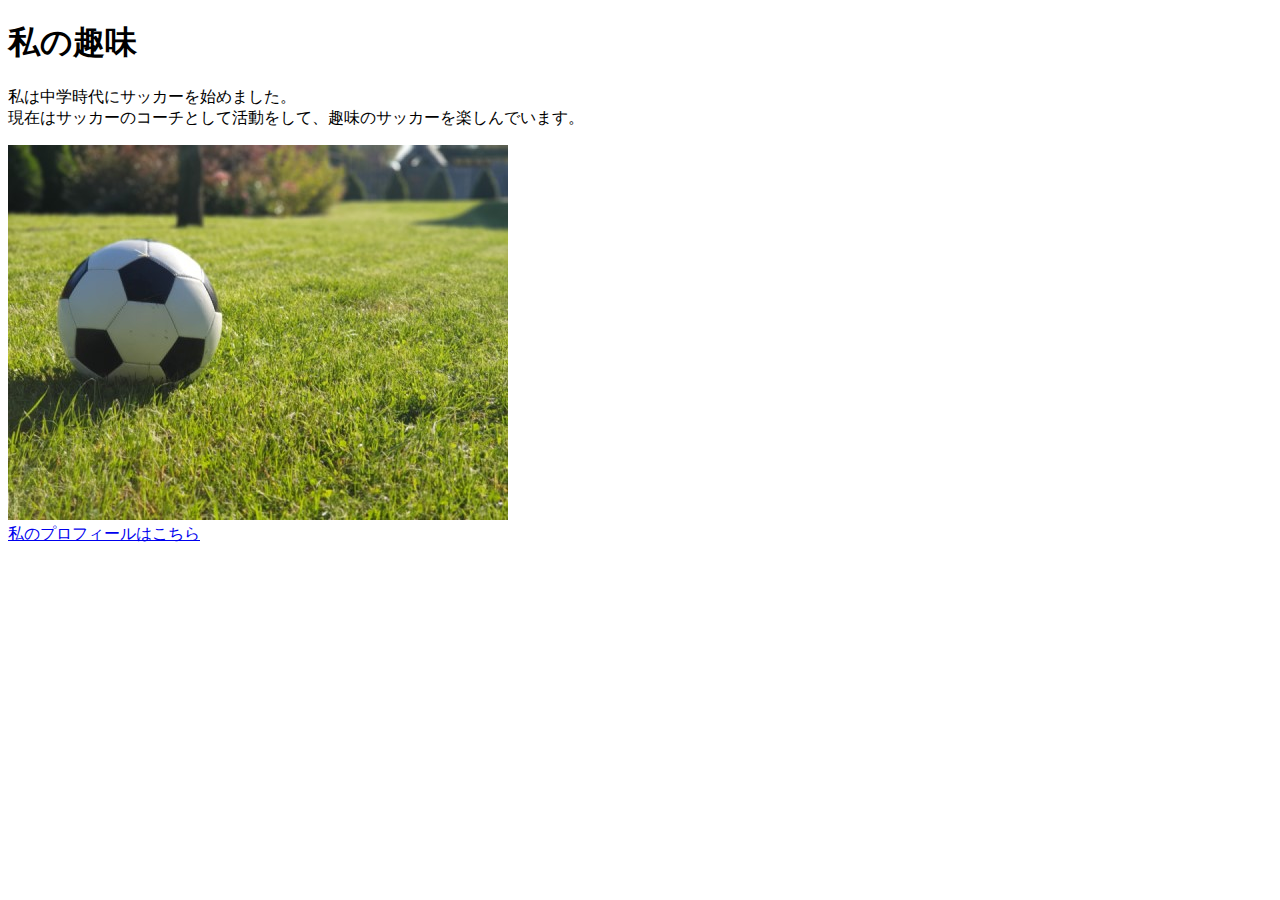
<file: kadai_005/html/index.html>
<!DOCTYPE html>
<html>

<head>
  <title>5章課題</title>
  <meta name="description" content="このページは5章の課題です。">
  <meta charset="UTF-8">
</head>

<body>
  <h1>私の趣味</h1>
  <p>私は中学時代にサッカーを始めました。<br>
    現在はサッカーのコーチとして活動をして、趣味のサッカーを楽しんでいます。
  </p>
  <img src="../images/sample.jpg" alt="サッカーボールの画像"><br>
  <a href="https://x.com/samuraijuku">私のプロフィールはこちら</a>
</body>

</html>
</file>
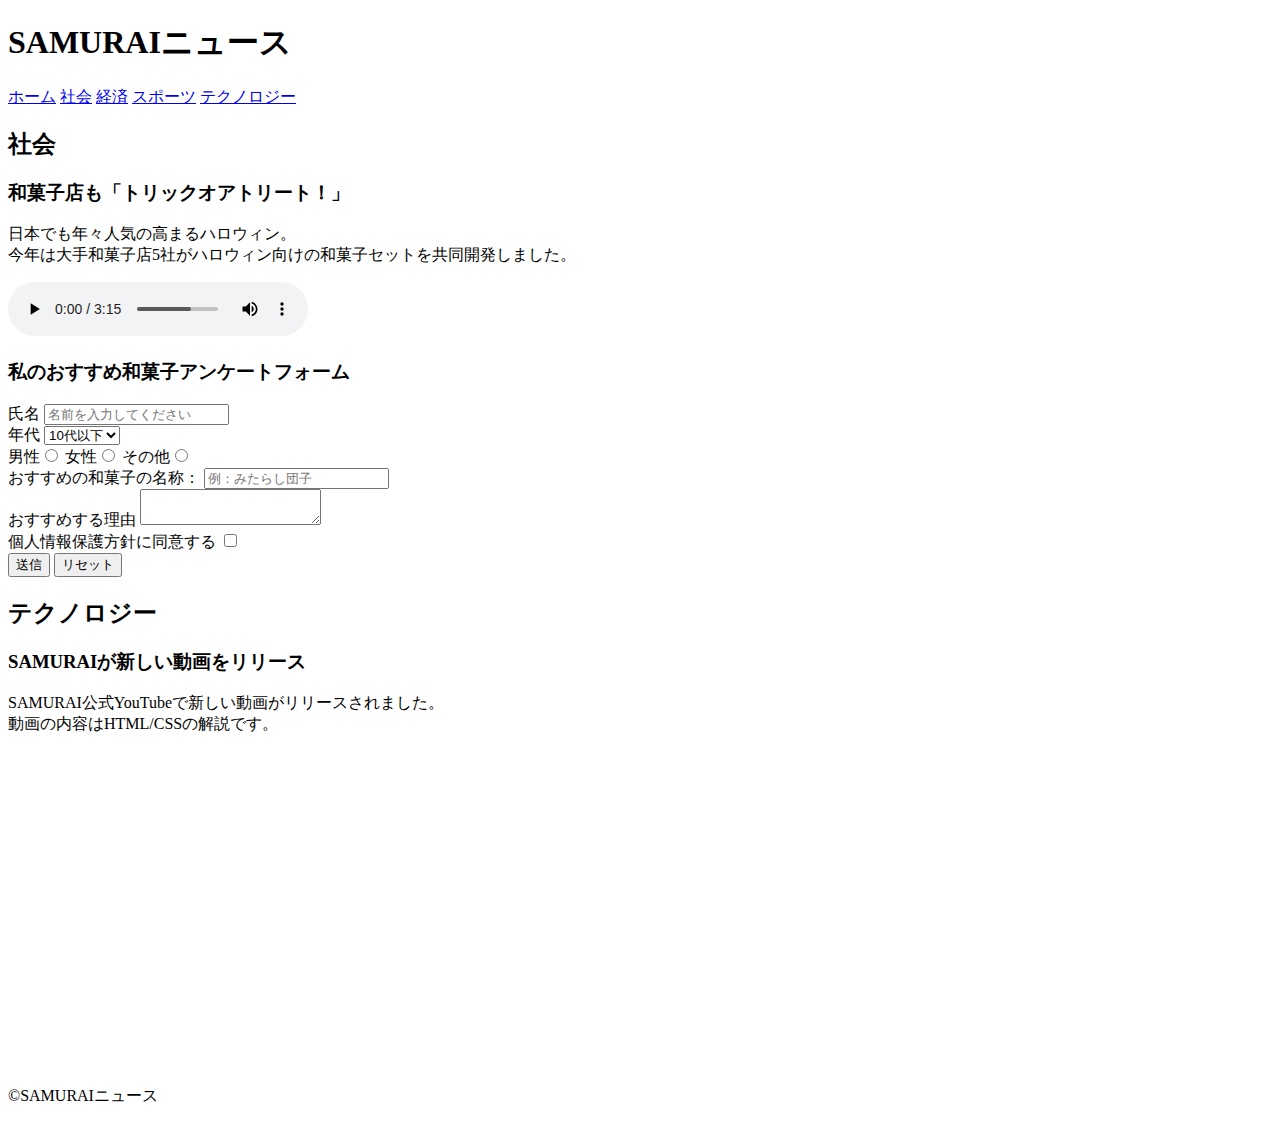
<file: kadai_008/kadai_008.html>
<!DOCTYPE html>
<html>

<head>
  <title>8章課題</title>
  <meta name="description" content="このページは8章の課題です。">
  <meta charset="UTF-8">
</head>

<body>
  <header>
    <h1>SAMURAIニュース</h1>
    <nav>
      <a href="https://www.sejuku.net/">ホーム</a>
      <a href="https://www.sejuku.net/">社会</a>
      <a href="https://www.sejuku.net/">経済</a>
      <a href="https://www.sejuku.net/">スポーツ</a>
      <a href="https://www.sejuku.net/">テクノロジー</a>
    </nav>
  </header>
  <main>
    <article>
      <h2>社会</h2>
      <section>
        <h3>和菓子店も「トリックオアトリート！」</h3>
        <p>日本でも年々人気の高まるハロウィン。<br>
          今年は大手和菓子店5社がハロウィン向けの和菓子セットを共同開発しました。</p>
        <audio src="ichi.mp3" controls></audio>
      </section>
      <section>
        <h3>私のおすすめ和菓子アンケートフォーム</h3>
        <form>
          <label>氏名</label>
          <input type="text" placeholder="名前を入力してください">
          <br>
          <label>年代</label>
          <select>
            <option>10代以下</option>
            <option>20代</option>
            <option>30代</option>
            <option>40代以上</option>
          </select>
          <br>
          <label>男性</label><input type="radio" name="gender">
          <label>女性</label><input type="radio" name="gender">
          <label>その他</label><input type="radio" name="gender">
          <br>
          <label>おすすめの和菓子の名称：</label>
          <input type="text" placeholder="例：みたらし団子">
          <br>
          <label>おすすめする理由</label>
          <textarea></textarea>
          <br>
          <label>個人情報保護方針に同意する</label>
          <input type="checkbox">
          <br>
          <input type="submit" value="送信">
          <input type="reset" value="リセット">
        </form>
      </section>
    </article>
    <article>
      <h2>テクノロジー</h2>
      <section>
        <h3>SAMURAIが新しい動画をリリース</h3>
        <p>
          SAMURAI公式YouTubeで新しい動画がリリースされました。<br>
          動画の内容はHTML/CSSの解説です。
        </p>
        <iframe width="560" height="315" src="https://www.youtube.com/embed/2JLiGSUohEo?si=jYWbCpJBr7gC9caJ"
          title="YouTube video player" frameborder="0"
          allow="accelerometer; autoplay; clipboard-write; encrypted-media; gyroscope; picture-in-picture; web-share"
          referrerpolicy="strict-origin-when-cross-origin" allowfullscreen>
        </iframe>
      </section>
    </article>
  </main>
  <footer>
    <p>&copy;SAMURAIニュース</p>
  </footer>
</body>

</html>
</file>
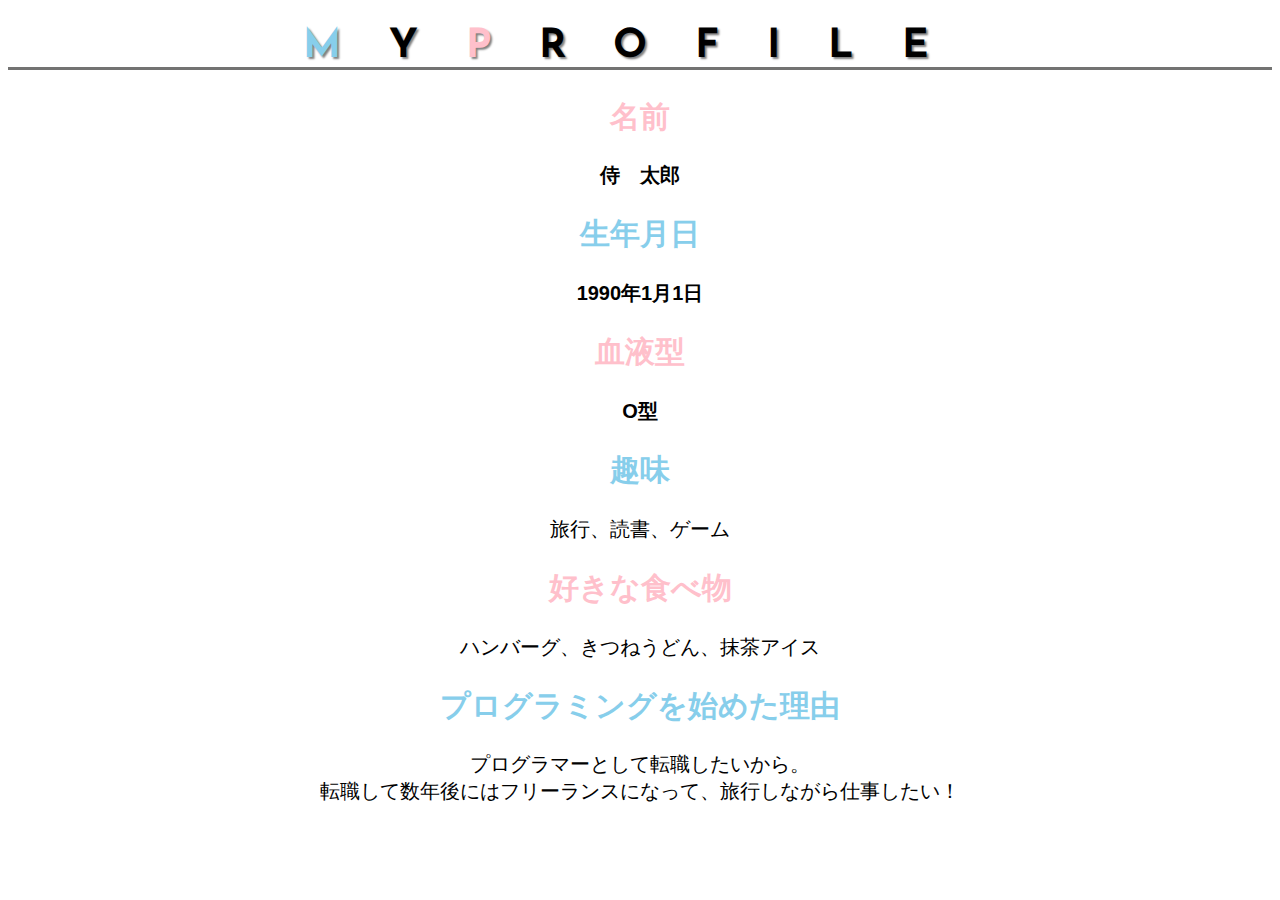
<file: kadai_015/kadai_015.html>
<!DOCTYPE html>
<html>

<head>
  <title>15章課題</title>
  <meta charset="utf-8">
  <meta name="description" content="このページは15章の課題です。">
  <link rel="stylesheet" href="style.css">
  <link rel="preconnect" href="https://fonts.googleapis.com">
  <link rel="preconnect" href="https://fonts.gstatic.com" crossorigin>
  <link
    href="https://fonts.googleapis.com/css2?family=Josefin+Sans:ital,wght@0,100..700;1,100..700&family=Noto+Sans+JP&display=swap"
    rel="stylesheet">
</head>

<body>
  <h1><span class="blue">M</span>Y<span class="pink">P</span>ROFILE</h1>
  <div id="basic">
    <h2 class="pink">名前</h2>
    <p>侍　太郎</p>
    <h2 class="blue">生年月日</h2>
    <p>1990年1月1日</p>
    <h2 class="pink">血液型</h2>
    <p>O型</p>
  </div>
  <h2 class="blue">趣味</h2>
  <p>旅行、読書、ゲーム</p>
  <h2 class="pink">好きな食べ物</h2>
  <p>ハンバーグ、きつねうどん、抹茶アイス</p>
  <h2 class="blue">プログラミングを始めた理由</h2>
  <p>プログラマーとして転職したいから。<br>転職して数年後にはフリーランスになって、旅行しながら仕事したい！</p>
</body>

</html>
</file>
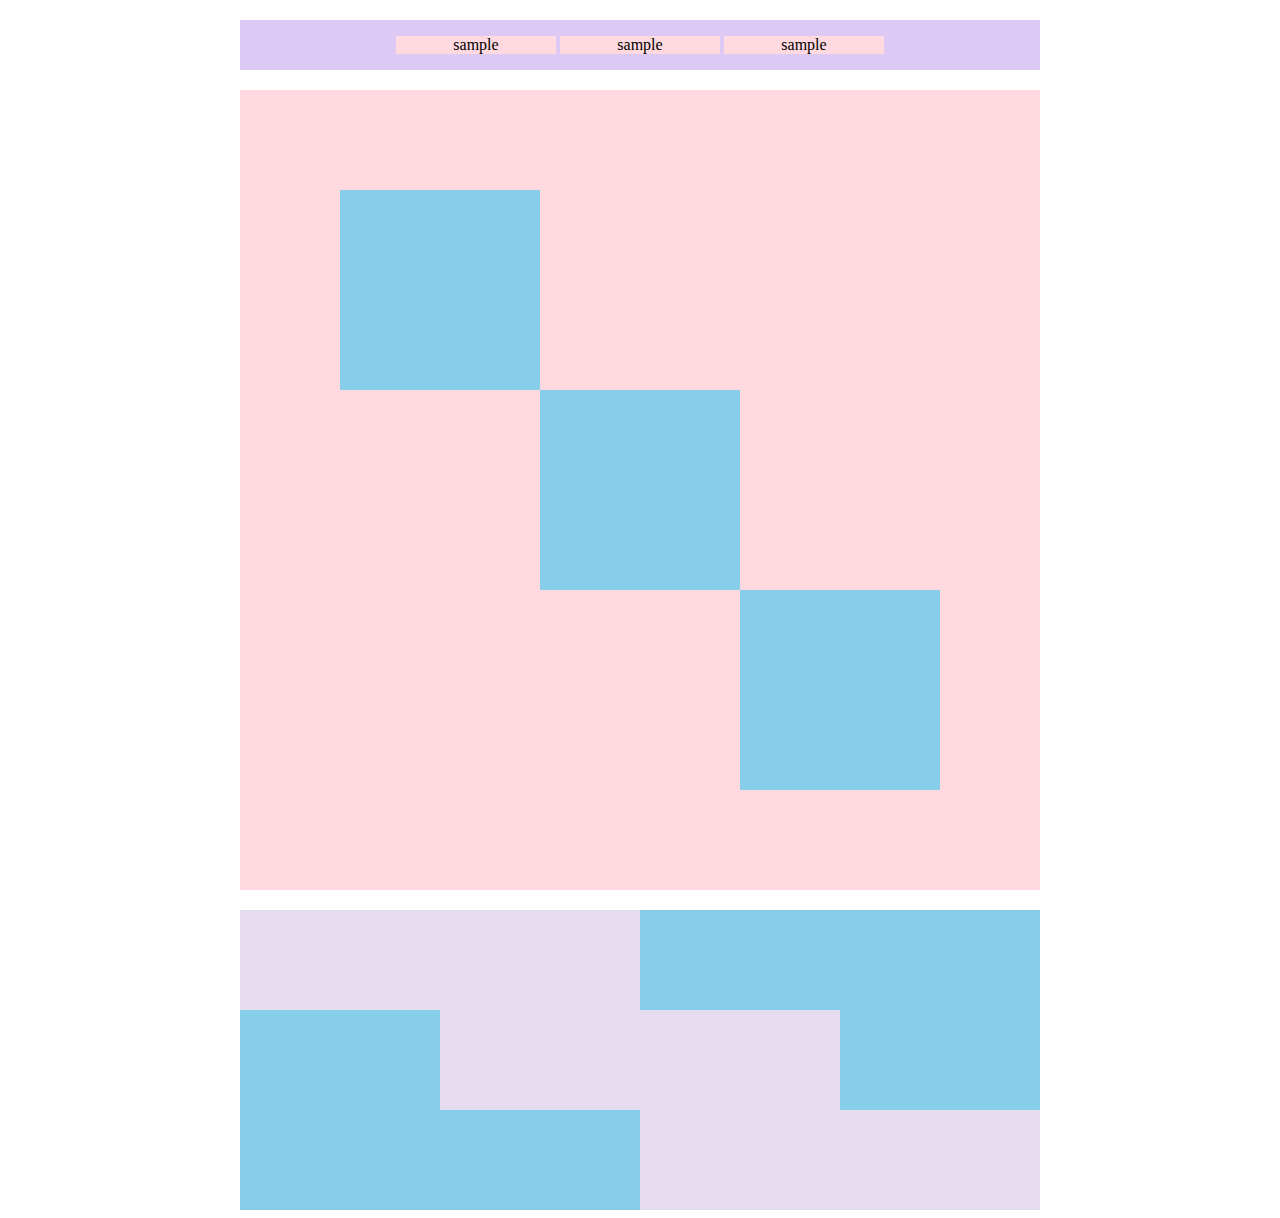
<file: kadai_018/kadai_018.html>
<!DOCTYPE html>
<html>

<head>
  <meta charset="UTF-8">
  <link rel="stylesheet" href="style.css">
  <meta name="description" content="このページは18章の課題です。">
  <title>18章課題</title>
</head>

<body>
  <div id="top">
    <p class="top-child">sample</p>
    <p class="top-child">sample</p>
    <p class="top-child">sample</p>
  </div>
  <div id="middle">
    <div id="middle-child01"></div>
    <div id="middle-child02"></div>
    <div id="middle-child03"></div>
  </div>
  <div id="bottom">
    <div id="bottom-child01"></div>
    <div id="bottom-child02"></div>
    <div id="bottom-child03"></div>
  </div>
</body>

</html>
</file>
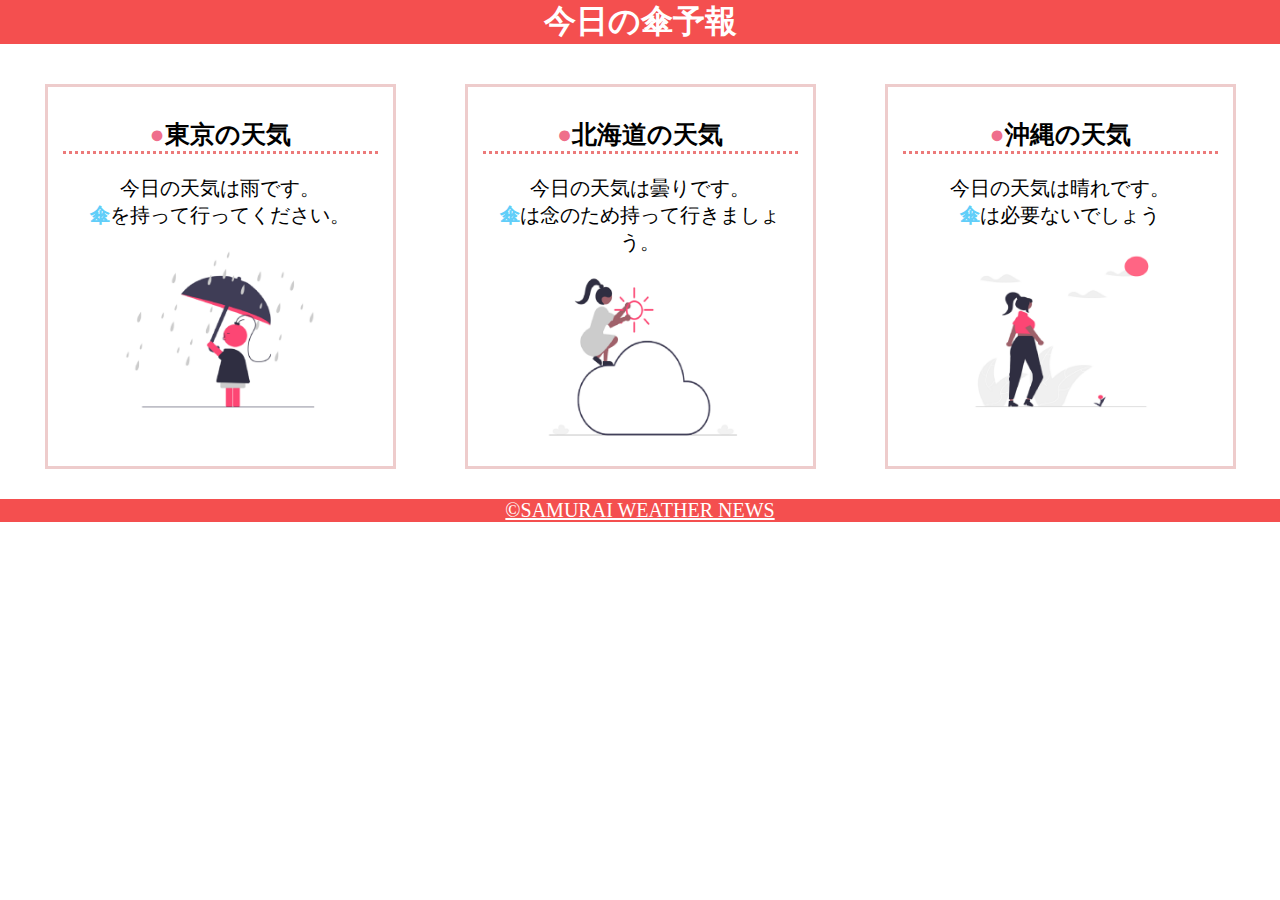
<file: kadai_022/kadai_022.html>
<!DOCTYPE html>
<html>

<head>
  <meta charset="UTF-8">
  <meta name="viewport" content="width=device-width, initial-scale=1.0">
  <link rel="stylesheet" href="style.css">
  <meta name="description" content="このページは22章の課題です。">
  <title>22章課題</title>
</head>

<body>

  <header>
    <h1>今日の傘予報</h1>
  </header>

  <main>

    <div id="parent">
      <div class="contents">
        <h2>東京の天気</h2>
        <p>今日の天気は雨です。</p>
        <p>傘を持って行ってください。</p>
        <img src="images/rainy.png" alt="雨">
      </div>

      <div class="contents">
        <h2>北海道の天気</h2>
        <p>今日の天気は曇りです。</p>
        <p>傘は念のため持って行きましょう。</p>
        <img src="images/cloudy.png" alt="曇り">
      </div>

      <div class="contents">
        <h2>沖縄の天気</h2>
        <p>今日の天気は晴れです。</p>
        <p>傘は必要ないでしょう</p>
        <img src="images/sunny.png" alt="晴れ">
      </div>

    </div>

  </main>

  <footer>
    <a href="https://www.sejuku.net/corp/">&copy;SAMURAI WEATHER NEWS</a>
  </footer>

</body>

</html>
</file>
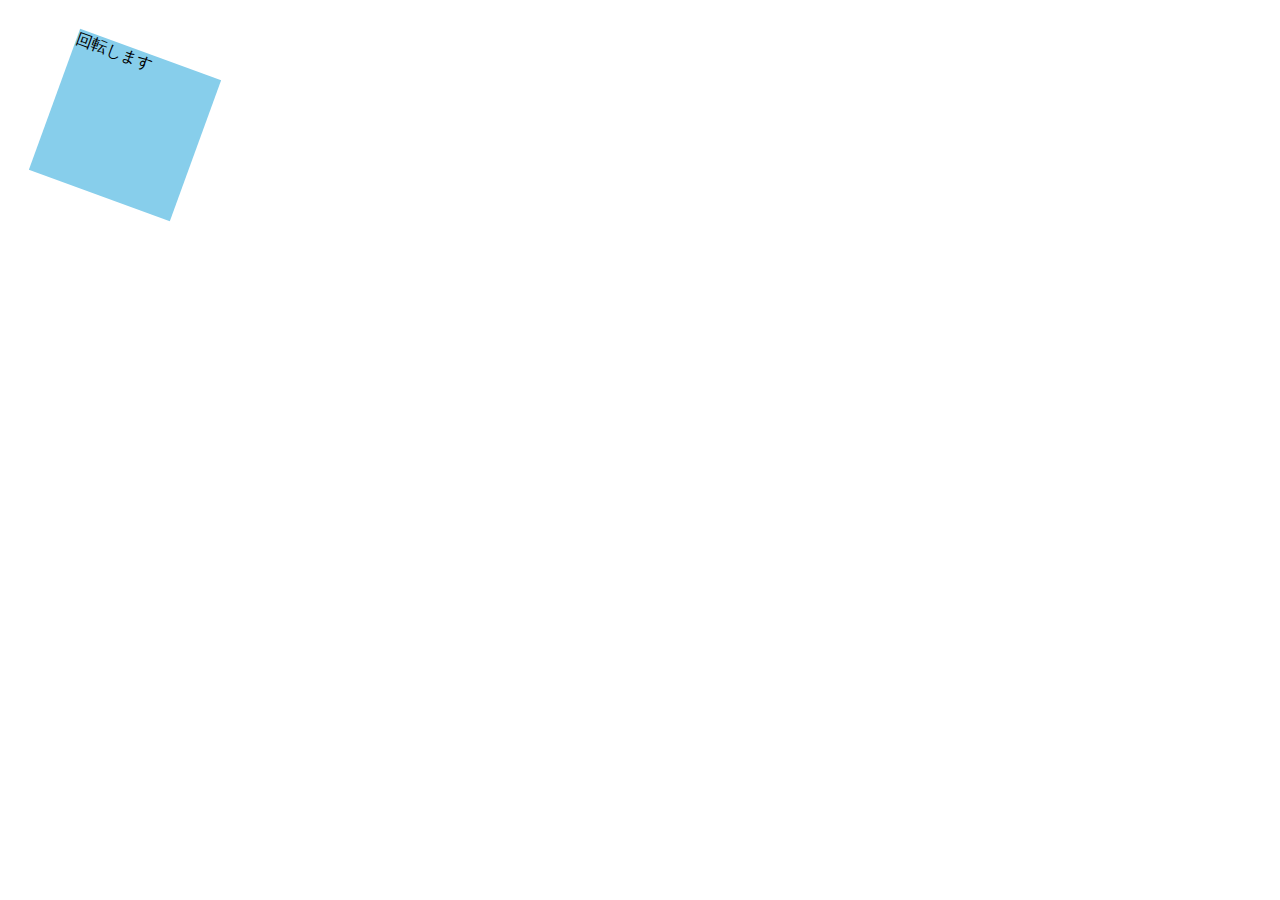
<file: kadai_mdn_css/mdn.html>
<!DOCTYPE html>
<html>

<head>
  <style>
    div {
      position: absolute;
      left: 50px;
      top: 50px;
      width: 150px;
      height: 150px;
      background-color: skyblue;
      transform: rotate(20deg);
    }
  </style>
</head>

<body>
  <div>
    回転します
  </div>

</body>

</html>
</file>
<file: kadai_015/style.css>
html {
  font-size: 20px;
}

body {
  font-family: "Arial", "Meiryo", sans-serif;
  text-align: center;
}

.blue {
  color: skyblue;
}

.pink {
  color: rgb(255, 192, 203);
}


h1 {
  font-family: "Josefin Sans", sans-serif;
  font-optical-sizing: auto;
  font-weight: <weight>;
  font-style: normal;
  font-size: 2rem;
  letter-spacing: 1.2em;
  text-shadow: 2px 2px 2px gray;
  border-bottom: solid 3px rgb(115, 115, 114)
}

#basic p {
  font-weight: bold;
}
</file>
<file: kadai_018/style.css>
#top {
  width: 800px;
  background-color: #dcc9f4;
  margin-top: 20px;
  margin-bottom: 20px;
  margin-left: auto;
  margin-right: auto;
  text-align: center;
}

.top-child {
  width: 20%;
  background-color: #ffd9df;
  display: inline-block;
}

#middle {
  width: 800px;
  height: 800px;
  margin-left: auto;
  margin-right: auto;
  margin-top: 20px;
  margin-bottom: 20px;
  background-color: #ffd9df;
  position: relative;
}

#middle-child01 {
  width: 200px;
  height: 200px;
  background-color: #87ceeb;
  position: absolute;
  top: 100px;
  left: 100px;
}

#middle-child02 {
  width: 200px;
  height: 200px;
  background-color: #87ceeb;
  position: absolute;
  top: 300px;
  left: 300px;
}

#middle-child03 {
  width: 200px;
  height: 200px;
  background-color: #87ceeb;
  position: absolute;
  top: 500px;
  left: 500px;
}

#bottom {
  width: 800px;
  height: 300px;
  margin-left: auto;
  margin-right: auto;
  background-color: #87ceeb;
}

#bottom-child01 {
  width: 400px;
  height: 100px;
  background-color: #e5dcf0;
}

#bottom-child02 {
  width: 400px;
  height: 100px;
  background-color: #e5dcf0;
  position: relative;
  left: 200px;
}

#bottom-child03 {
  width: 400px;
  height: 100px;
  background-color: #e5dcf0;
  position: relative;
  left: 400px;
}
</file>
<file: kadai_022/style.css>
h1,
p,
body {
  margin: 0px;
}

p,
a {
  font-size: 20px;
}

header {
  margin-bottom: 20px;
  background-color: rgb(244, 79, 79);
  text-align: center;
}

h1 {
  color: rgb(255, 255, 255);
}

main {
  margin: 10px;
}

#parent {
  display: flex;
  justify-content: space-around;
}

.contents {
  border: 3px solid rgb(238, 204, 204);
  flex-basis: 25%;
  padding: 10px 15px;
  margin: 20px 0;
  text-align: center;
}

h2 {
  font-size: 25px;
  border-bottom: 3px dotted rgb(236, 122, 122);
}

h2::before {
  content: "●";
  color: rgb(239, 111, 139);
}

.contents p:nth-of-type(2)::first-letter {
  font-weight: bold;
  color: rgb(97, 206, 249);
}

.contents img {
  margin: 10px 0;
  width: 70%;
}

footer {
  background-color: rgb(244, 79, 79);
  text-align: center;
}

a {
  color: rgb(255, 255, 255);
}

a:visited {
  color: rgb(193, 234, 251);
}

a:hover {
  color: rgb(245, 178, 168);
}

@media screen and (max-width: 768px) {
  #parent {
    flex-direction: column;
  }

  h2 {
    font-size: 30px;
  }

  p {
    font-size: 25px;
  }
}
</file>
